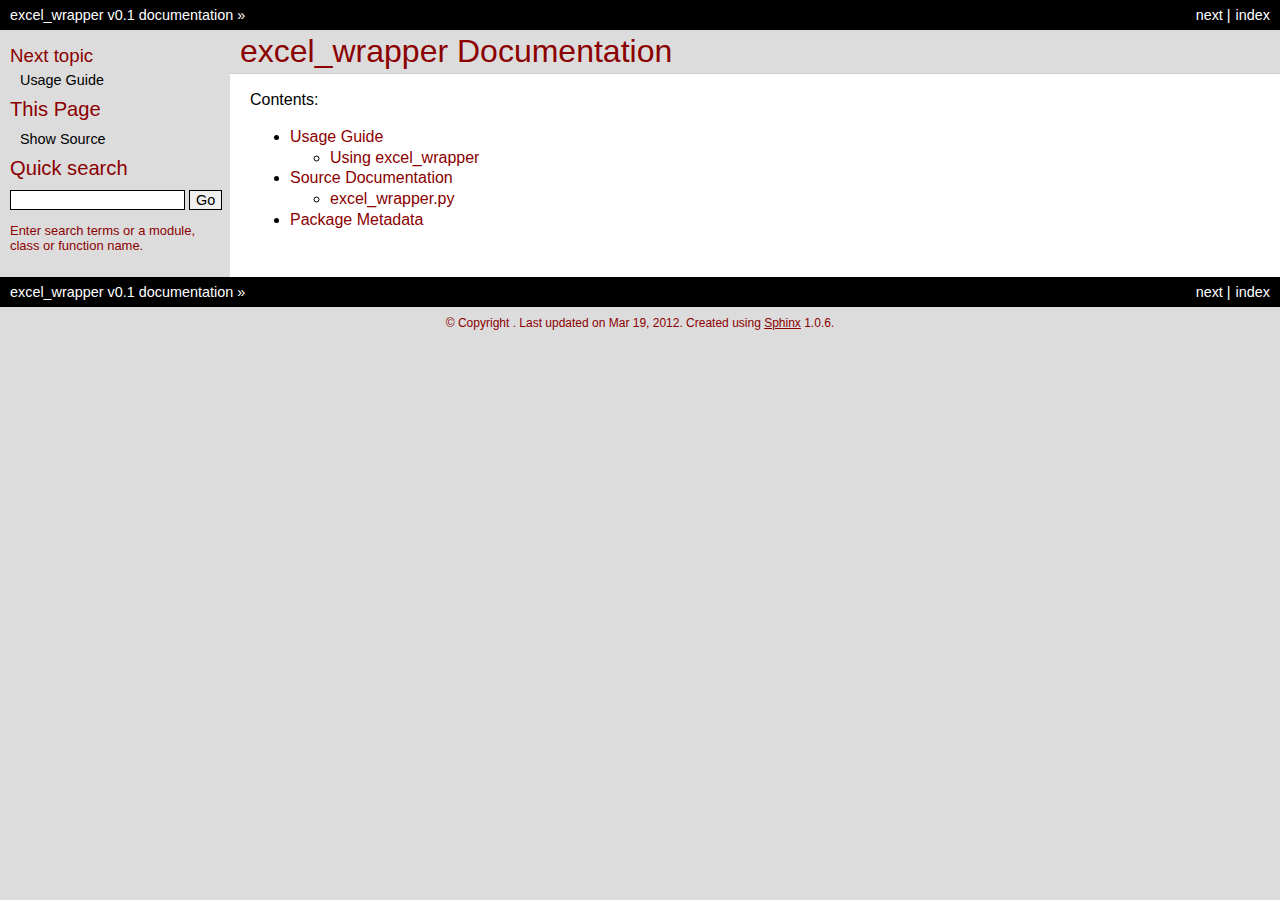
<file: src/excel_wrapper/sphinx_build/html/index.html>
<!DOCTYPE html PUBLIC "-//W3C//DTD XHTML 1.0 Transitional//EN"
  "http://www.w3.org/TR/xhtml1/DTD/xhtml1-transitional.dtd">

<html xmlns="http://www.w3.org/1999/xhtml">
  <head>
    <meta http-equiv="Content-Type" content="text/html; charset=utf-8" />
    
    <title>excel_wrapper Documentation &mdash; excel_wrapper v0.1 documentation</title>
    <link rel="stylesheet" href="_static/default.css" type="text/css" />
    <link rel="stylesheet" href="_static/pygments.css" type="text/css" />
    <script type="text/javascript">
      var DOCUMENTATION_OPTIONS = {
        URL_ROOT:    '',
        VERSION:     '0.1',
        COLLAPSE_INDEX: false,
        FILE_SUFFIX: '.html',
        HAS_SOURCE:  true
      };
    </script>
    <script type="text/javascript" src="_static/jquery.js"></script>
    <script type="text/javascript" src="_static/underscore.js"></script>
    <script type="text/javascript" src="_static/doctools.js"></script>
    <link rel="top" title="excel_wrapper v0.1 documentation" href="#" />
    <link rel="next" title="Usage Guide" href="usage.html" /> 
  </head>
  <body>
    <div class="related">
      <h3>Navigation</h3>
      <ul>
        <li class="right" style="margin-right: 10px">
          <a href="genindex.html" title="General Index"
             accesskey="I">index</a></li>
        <li class="right" >
          <a href="usage.html" title="Usage Guide"
             accesskey="N">next</a> |</li>
        <li><a href="#">excel_wrapper v0.1 documentation</a> &raquo;</li> 
      </ul>
    </div>  

    <div class="document">
      <div class="documentwrapper">
        <div class="bodywrapper">
          <div class="body">
            
  <div class="section" id="excel-wrapper-documentation">
<h1>excel_wrapper Documentation<a class="headerlink" href="#excel-wrapper-documentation" title="Permalink to this headline">¶</a></h1>
<p>Contents:</p>
<div class="toctree-wrapper compound">
<ul>
<li class="toctree-l1"><a class="reference internal" href="usage.html">Usage Guide</a><ul>
<li class="toctree-l2"><a class="reference internal" href="usage.html#using-excel-wrapper">Using excel_wrapper</a></li>
</ul>
</li>
<li class="toctree-l1"><a class="reference internal" href="srcdocs.html">Source Documentation</a><ul>
<li class="toctree-l2"><a class="reference internal" href="srcdocs.html#excel-wrapper-py">excel_wrapper.py</a></li>
</ul>
</li>
<li class="toctree-l1"><a class="reference internal" href="pkgdocs.html">Package Metadata</a></li>
</ul>
</div>
</div>


          </div>
        </div>
      </div>
      <div class="sphinxsidebar">
        <div class="sphinxsidebarwrapper">
  <h4>Next topic</h4>
  <p class="topless"><a href="usage.html"
                        title="next chapter">Usage Guide</a></p>
  <h3>This Page</h3>
  <ul class="this-page-menu">
    <li><a href="_sources/index.txt"
           rel="nofollow">Show Source</a></li>
  </ul>
<div id="searchbox" style="display: none">
  <h3>Quick search</h3>
    <form class="search" action="search.html" method="get">
      <input type="text" name="q" size="18" />
      <input type="submit" value="Go" />
      <input type="hidden" name="check_keywords" value="yes" />
      <input type="hidden" name="area" value="default" />
    </form>
    <p class="searchtip" style="font-size: 90%">
    Enter search terms or a module, class or function name.
    </p>
</div>
<script type="text/javascript">$('#searchbox').show(0);</script>
        </div>
      </div>
      <div class="clearer"></div>
    </div>
    <div class="related">
      <h3>Navigation</h3>
      <ul>
        <li class="right" style="margin-right: 10px">
          <a href="genindex.html" title="General Index"
             >index</a></li>
        <li class="right" >
          <a href="usage.html" title="Usage Guide"
             >next</a> |</li>
        <li><a href="#">excel_wrapper v0.1 documentation</a> &raquo;</li> 
      </ul>
    </div>
    <div class="footer">
        &copy; Copyright .
      Last updated on Mar 19, 2012.
      Created using <a href="http://sphinx.pocoo.org/">Sphinx</a> 1.0.6.
    </div>
  </body>
</html>
</file>
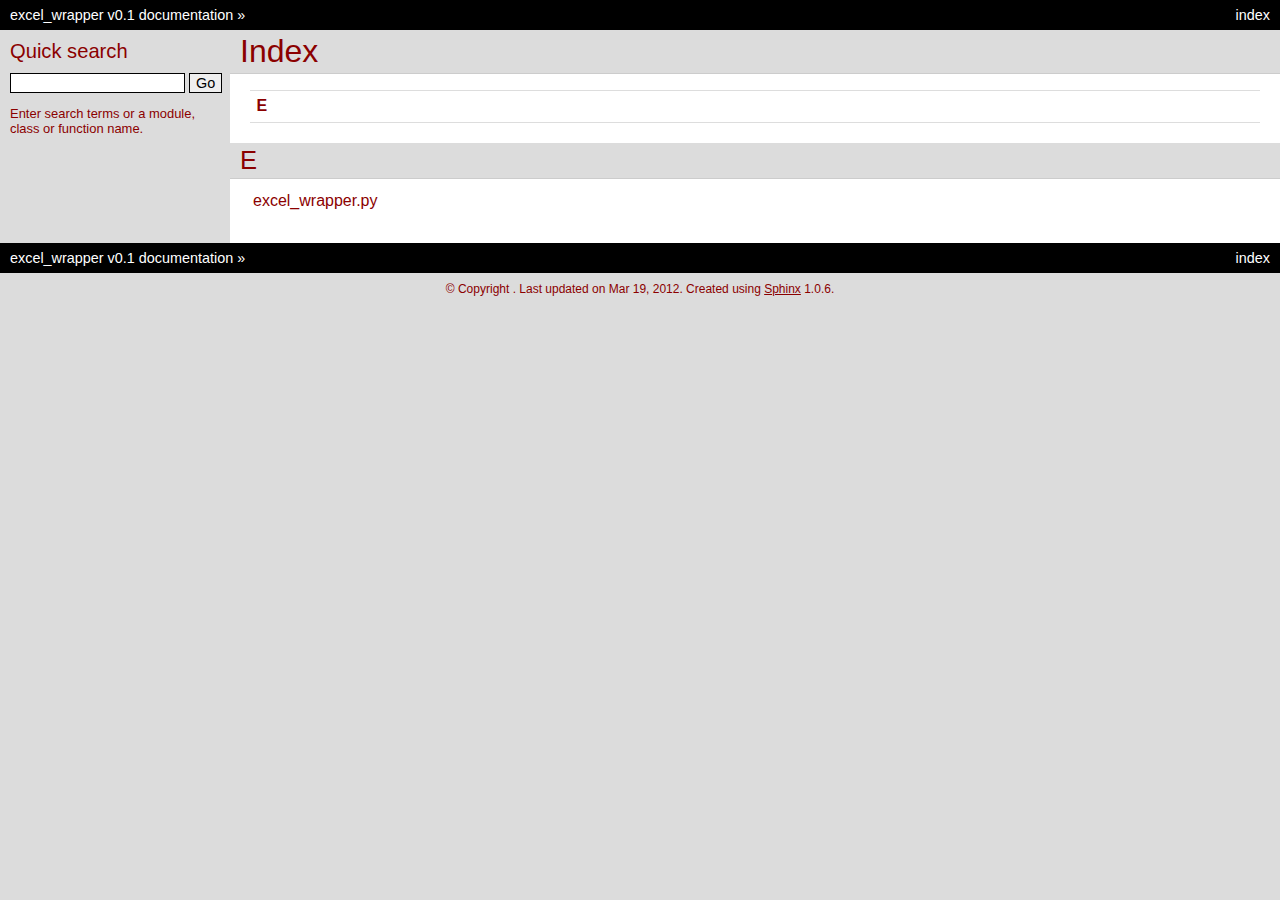
<file: src/excel_wrapper/sphinx_build/html/genindex.html>
<!DOCTYPE html PUBLIC "-//W3C//DTD XHTML 1.0 Transitional//EN"
  "http://www.w3.org/TR/xhtml1/DTD/xhtml1-transitional.dtd">

<html xmlns="http://www.w3.org/1999/xhtml">
  <head>
    <meta http-equiv="Content-Type" content="text/html; charset=utf-8" />
    
    <title>Index &mdash; excel_wrapper v0.1 documentation</title>
    <link rel="stylesheet" href="_static/default.css" type="text/css" />
    <link rel="stylesheet" href="_static/pygments.css" type="text/css" />
    <script type="text/javascript">
      var DOCUMENTATION_OPTIONS = {
        URL_ROOT:    '',
        VERSION:     '0.1',
        COLLAPSE_INDEX: false,
        FILE_SUFFIX: '.html',
        HAS_SOURCE:  true
      };
    </script>
    <script type="text/javascript" src="_static/jquery.js"></script>
    <script type="text/javascript" src="_static/underscore.js"></script>
    <script type="text/javascript" src="_static/doctools.js"></script>
    <link rel="top" title="excel_wrapper v0.1 documentation" href="index.html" /> 
  </head>
  <body>
    <div class="related">
      <h3>Navigation</h3>
      <ul>
        <li class="right" style="margin-right: 10px">
          <a href="#" title="General Index"
             accesskey="I">index</a></li>
        <li><a href="index.html">excel_wrapper v0.1 documentation</a> &raquo;</li> 
      </ul>
    </div>  

    <div class="document">
      <div class="documentwrapper">
        <div class="bodywrapper">
          <div class="body">
            

   <h1 id="index">Index</h1>

   <div class="genindex-jumpbox">
   <a href="#E"><strong>E</strong></a> 
   </div>
<h2 id="E">E</h2>
<table width="100%" class="indextable genindextable"><tr>
  <td width="33%" valign="top"><dl>
    <dt><a href="srcdocs.html#index-0">excel_wrapper.py</a></dt>
</dl></td>
</tr></table>



          </div>
        </div>
      </div>
      <div class="sphinxsidebar">
        <div class="sphinxsidebarwrapper">

   

<div id="searchbox" style="display: none">
  <h3>Quick search</h3>
    <form class="search" action="search.html" method="get">
      <input type="text" name="q" size="18" />
      <input type="submit" value="Go" />
      <input type="hidden" name="check_keywords" value="yes" />
      <input type="hidden" name="area" value="default" />
    </form>
    <p class="searchtip" style="font-size: 90%">
    Enter search terms or a module, class or function name.
    </p>
</div>
<script type="text/javascript">$('#searchbox').show(0);</script>
        </div>
      </div>
      <div class="clearer"></div>
    </div>
    <div class="related">
      <h3>Navigation</h3>
      <ul>
        <li class="right" style="margin-right: 10px">
          <a href="#" title="General Index"
             >index</a></li>
        <li><a href="index.html">excel_wrapper v0.1 documentation</a> &raquo;</li> 
      </ul>
    </div>
    <div class="footer">
        &copy; Copyright .
      Last updated on Mar 19, 2012.
      Created using <a href="http://sphinx.pocoo.org/">Sphinx</a> 1.0.6.
    </div>
  </body>
</html>
</file>
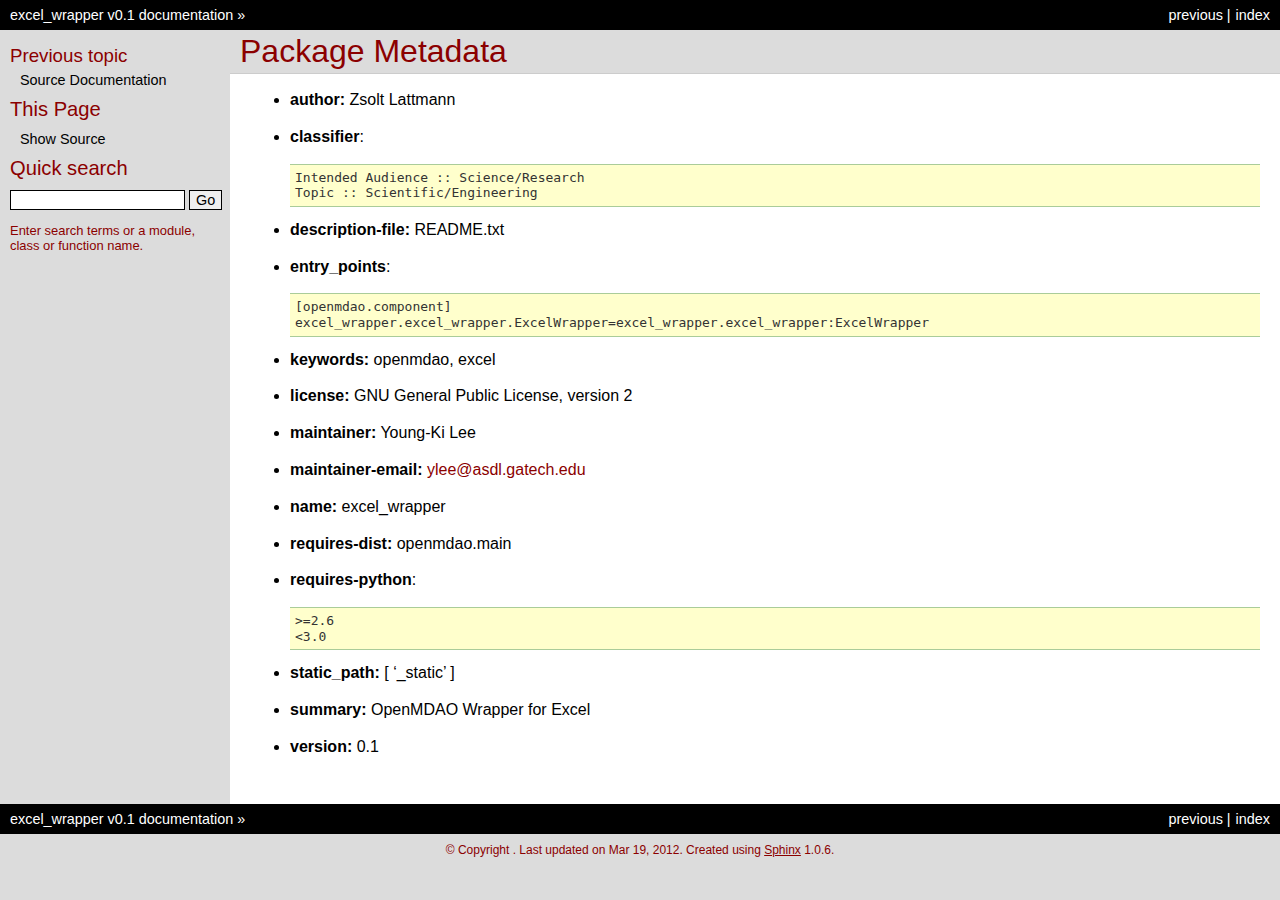
<file: src/excel_wrapper/sphinx_build/html/pkgdocs.html>
<!DOCTYPE html PUBLIC "-//W3C//DTD XHTML 1.0 Transitional//EN"
  "http://www.w3.org/TR/xhtml1/DTD/xhtml1-transitional.dtd">

<html xmlns="http://www.w3.org/1999/xhtml">
  <head>
    <meta http-equiv="Content-Type" content="text/html; charset=utf-8" />
    
    <title>Package Metadata &mdash; excel_wrapper v0.1 documentation</title>
    <link rel="stylesheet" href="_static/default.css" type="text/css" />
    <link rel="stylesheet" href="_static/pygments.css" type="text/css" />
    <script type="text/javascript">
      var DOCUMENTATION_OPTIONS = {
        URL_ROOT:    '',
        VERSION:     '0.1',
        COLLAPSE_INDEX: false,
        FILE_SUFFIX: '.html',
        HAS_SOURCE:  true
      };
    </script>
    <script type="text/javascript" src="_static/jquery.js"></script>
    <script type="text/javascript" src="_static/underscore.js"></script>
    <script type="text/javascript" src="_static/doctools.js"></script>
    <link rel="top" title="excel_wrapper v0.1 documentation" href="index.html" />
    <link rel="prev" title="Source Documentation" href="srcdocs.html" /> 
  </head>
  <body>
    <div class="related">
      <h3>Navigation</h3>
      <ul>
        <li class="right" style="margin-right: 10px">
          <a href="genindex.html" title="General Index"
             accesskey="I">index</a></li>
        <li class="right" >
          <a href="srcdocs.html" title="Source Documentation"
             accesskey="P">previous</a> |</li>
        <li><a href="index.html">excel_wrapper v0.1 documentation</a> &raquo;</li> 
      </ul>
    </div>  

    <div class="document">
      <div class="documentwrapper">
        <div class="bodywrapper">
          <div class="body">
            
  <div class="section" id="package-metadata">
<h1>Package Metadata<a class="headerlink" href="#package-metadata" title="Permalink to this headline">¶</a></h1>
<ul>
<li><p class="first"><strong>author:</strong> Zsolt Lattmann</p>
</li>
<li><p class="first"><strong>classifier</strong>:</p>
<div class="highlight-python"><pre>Intended Audience :: Science/Research
Topic :: Scientific/Engineering</pre>
</div>
</li>
<li><p class="first"><strong>description-file:</strong> README.txt</p>
</li>
<li><p class="first"><strong>entry_points</strong>:</p>
<div class="highlight-python"><pre>[openmdao.component]
excel_wrapper.excel_wrapper.ExcelWrapper=excel_wrapper.excel_wrapper:ExcelWrapper</pre>
</div>
</li>
<li><p class="first"><strong>keywords:</strong> openmdao, excel</p>
</li>
<li><p class="first"><strong>license:</strong> GNU General Public License, version 2</p>
</li>
<li><p class="first"><strong>maintainer:</strong> Young-Ki Lee</p>
</li>
<li><p class="first"><strong>maintainer-email:</strong> <a class="reference external" href="mailto:ylee&#37;&#52;&#48;asdl&#46;gatech&#46;edu">ylee<span>&#64;</span>asdl<span>&#46;</span>gatech<span>&#46;</span>edu</a></p>
</li>
<li><p class="first"><strong>name:</strong> excel_wrapper</p>
</li>
<li><p class="first"><strong>requires-dist:</strong> openmdao.main</p>
</li>
<li><p class="first"><strong>requires-python</strong>:</p>
<div class="highlight-python"><pre>&gt;=2.6
&lt;3.0</pre>
</div>
</li>
<li><p class="first"><strong>static_path:</strong> [ &#8216;_static&#8217; ]</p>
</li>
<li><p class="first"><strong>summary:</strong> OpenMDAO Wrapper for Excel</p>
</li>
<li><p class="first"><strong>version:</strong> 0.1</p>
</li>
</ul>
</div>


          </div>
        </div>
      </div>
      <div class="sphinxsidebar">
        <div class="sphinxsidebarwrapper">
  <h4>Previous topic</h4>
  <p class="topless"><a href="srcdocs.html"
                        title="previous chapter">Source Documentation</a></p>
  <h3>This Page</h3>
  <ul class="this-page-menu">
    <li><a href="_sources/pkgdocs.txt"
           rel="nofollow">Show Source</a></li>
  </ul>
<div id="searchbox" style="display: none">
  <h3>Quick search</h3>
    <form class="search" action="search.html" method="get">
      <input type="text" name="q" size="18" />
      <input type="submit" value="Go" />
      <input type="hidden" name="check_keywords" value="yes" />
      <input type="hidden" name="area" value="default" />
    </form>
    <p class="searchtip" style="font-size: 90%">
    Enter search terms or a module, class or function name.
    </p>
</div>
<script type="text/javascript">$('#searchbox').show(0);</script>
        </div>
      </div>
      <div class="clearer"></div>
    </div>
    <div class="related">
      <h3>Navigation</h3>
      <ul>
        <li class="right" style="margin-right: 10px">
          <a href="genindex.html" title="General Index"
             >index</a></li>
        <li class="right" >
          <a href="srcdocs.html" title="Source Documentation"
             >previous</a> |</li>
        <li><a href="index.html">excel_wrapper v0.1 documentation</a> &raquo;</li> 
      </ul>
    </div>
    <div class="footer">
        &copy; Copyright .
      Last updated on Mar 19, 2012.
      Created using <a href="http://sphinx.pocoo.org/">Sphinx</a> 1.0.6.
    </div>
  </body>
</html>
</file>
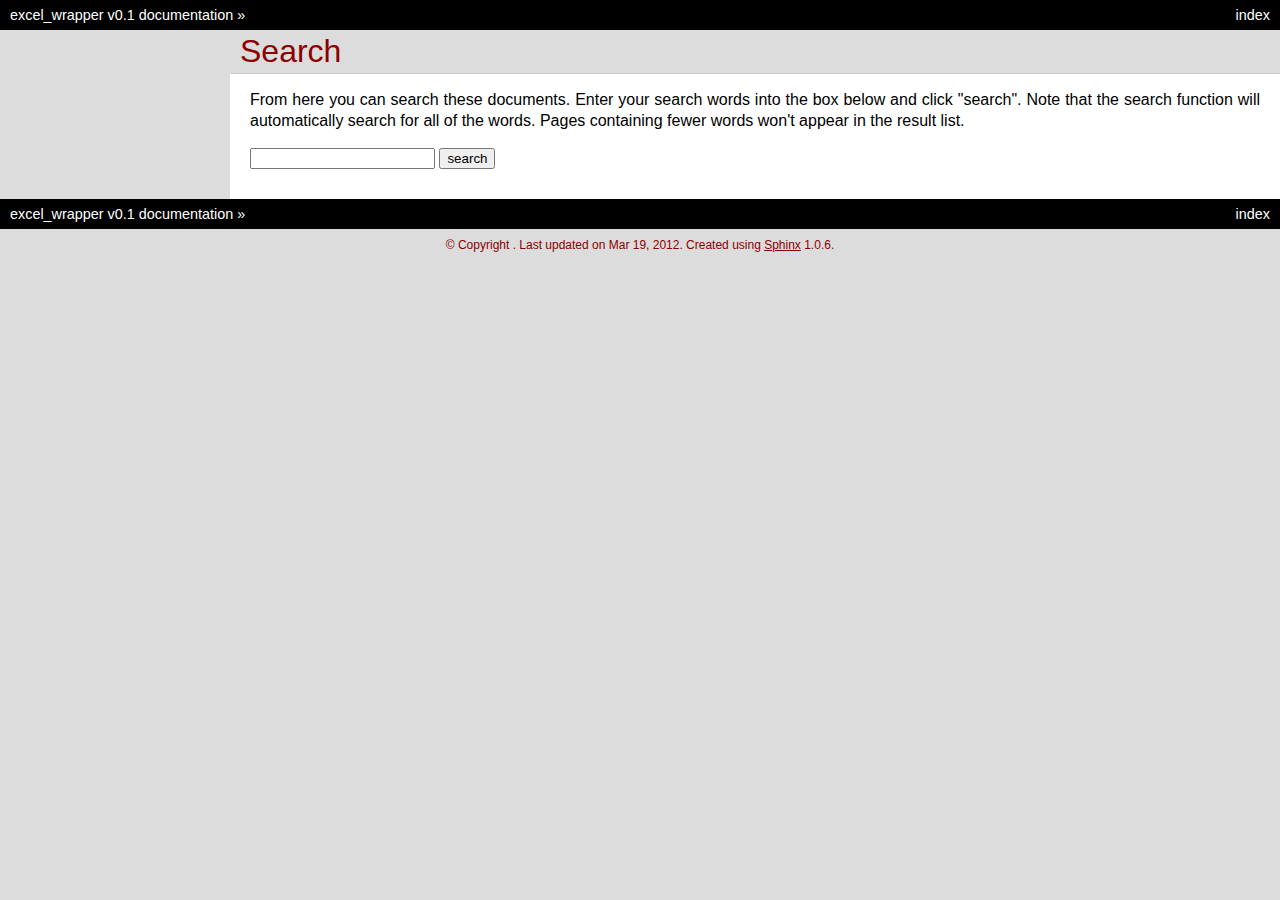
<file: src/excel_wrapper/sphinx_build/html/search.html>
<!DOCTYPE html PUBLIC "-//W3C//DTD XHTML 1.0 Transitional//EN"
  "http://www.w3.org/TR/xhtml1/DTD/xhtml1-transitional.dtd">

<html xmlns="http://www.w3.org/1999/xhtml">
  <head>
    <meta http-equiv="Content-Type" content="text/html; charset=utf-8" />
    
    <title>Search &mdash; excel_wrapper v0.1 documentation</title>
    <link rel="stylesheet" href="_static/default.css" type="text/css" />
    <link rel="stylesheet" href="_static/pygments.css" type="text/css" />
    <script type="text/javascript">
      var DOCUMENTATION_OPTIONS = {
        URL_ROOT:    '',
        VERSION:     '0.1',
        COLLAPSE_INDEX: false,
        FILE_SUFFIX: '.html',
        HAS_SOURCE:  true
      };
    </script>
    <script type="text/javascript" src="_static/jquery.js"></script>
    <script type="text/javascript" src="_static/underscore.js"></script>
    <script type="text/javascript" src="_static/doctools.js"></script>
    <script type="text/javascript" src="_static/searchtools.js"></script>
    <link rel="top" title="excel_wrapper v0.1 documentation" href="index.html" />
  <script type="text/javascript">
    jQuery(function() { Search.loadIndex("searchindex.js"); });
  </script>
   

  </head>
  <body>
    <div class="related">
      <h3>Navigation</h3>
      <ul>
        <li class="right" style="margin-right: 10px">
          <a href="genindex.html" title="General Index"
             accesskey="I">index</a></li>
        <li><a href="index.html">excel_wrapper v0.1 documentation</a> &raquo;</li> 
      </ul>
    </div>  

    <div class="document">
      <div class="documentwrapper">
        <div class="bodywrapper">
          <div class="body">
            
  <h1 id="search-documentation">Search</h1>
  <div id="fallback" class="admonition warning">
  <script type="text/javascript">$('#fallback').hide();</script>
  <p>
    Please activate JavaScript to enable the search
    functionality.
  </p>
  </div>
  <p>
    From here you can search these documents. Enter your search
    words into the box below and click "search". Note that the search
    function will automatically search for all of the words. Pages
    containing fewer words won't appear in the result list.
  </p>
  <form action="" method="get">
    <input type="text" name="q" value="" />
    <input type="submit" value="search" />
    <span id="search-progress" style="padding-left: 10px"></span>
  </form>
  
  <div id="search-results">
  
  </div>

          </div>
        </div>
      </div>
      <div class="sphinxsidebar">
        <div class="sphinxsidebarwrapper">
        </div>
      </div>
      <div class="clearer"></div>
    </div>
    <div class="related">
      <h3>Navigation</h3>
      <ul>
        <li class="right" style="margin-right: 10px">
          <a href="genindex.html" title="General Index"
             >index</a></li>
        <li><a href="index.html">excel_wrapper v0.1 documentation</a> &raquo;</li> 
      </ul>
    </div>
    <div class="footer">
        &copy; Copyright .
      Last updated on Mar 19, 2012.
      Created using <a href="http://sphinx.pocoo.org/">Sphinx</a> 1.0.6.
    </div>
  </body>
</html>
</file>
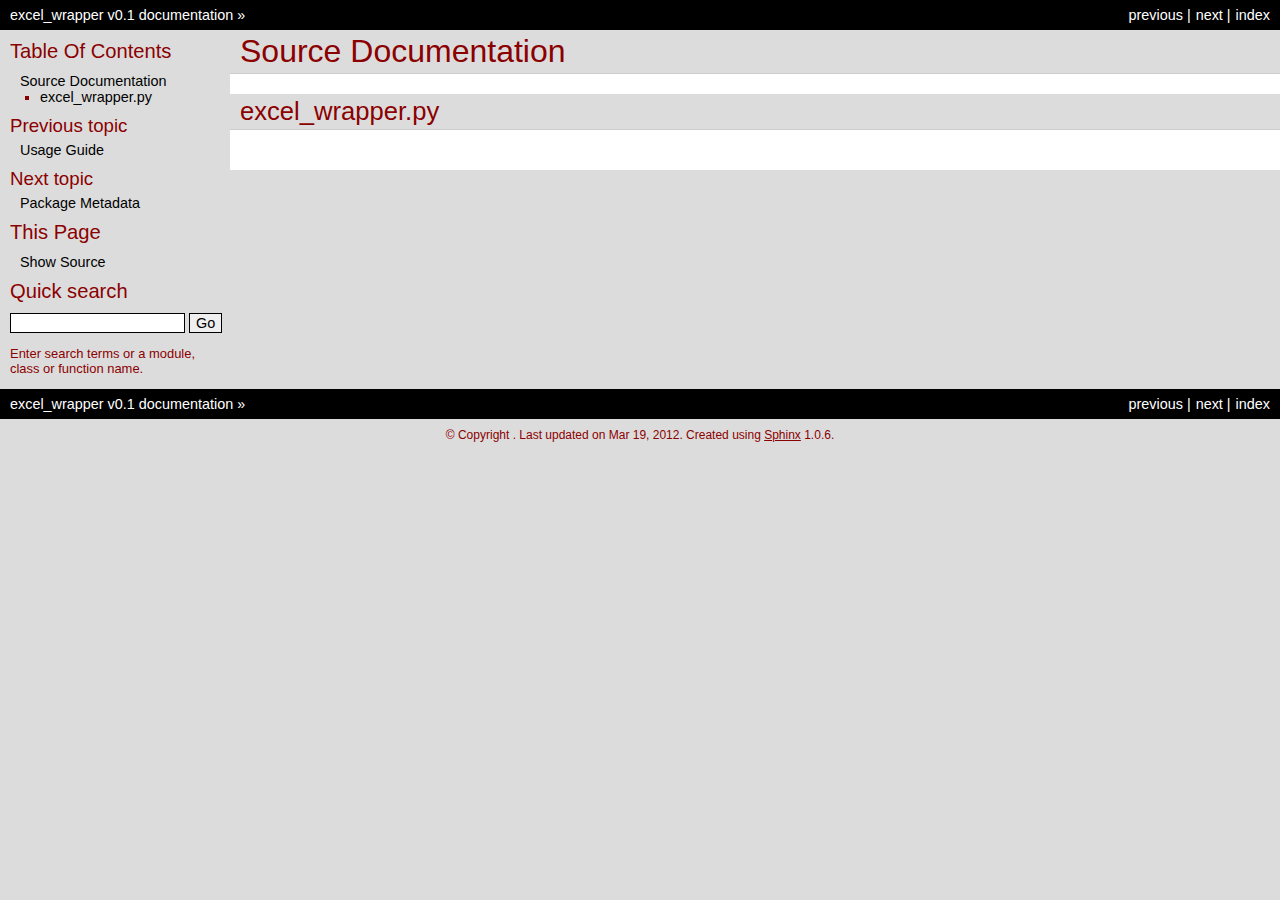
<file: src/excel_wrapper/sphinx_build/html/srcdocs.html>
<!DOCTYPE html PUBLIC "-//W3C//DTD XHTML 1.0 Transitional//EN"
  "http://www.w3.org/TR/xhtml1/DTD/xhtml1-transitional.dtd">

<html xmlns="http://www.w3.org/1999/xhtml">
  <head>
    <meta http-equiv="Content-Type" content="text/html; charset=utf-8" />
    
    <title>Source Documentation &mdash; excel_wrapper v0.1 documentation</title>
    <link rel="stylesheet" href="_static/default.css" type="text/css" />
    <link rel="stylesheet" href="_static/pygments.css" type="text/css" />
    <script type="text/javascript">
      var DOCUMENTATION_OPTIONS = {
        URL_ROOT:    '',
        VERSION:     '0.1',
        COLLAPSE_INDEX: false,
        FILE_SUFFIX: '.html',
        HAS_SOURCE:  true
      };
    </script>
    <script type="text/javascript" src="_static/jquery.js"></script>
    <script type="text/javascript" src="_static/underscore.js"></script>
    <script type="text/javascript" src="_static/doctools.js"></script>
    <link rel="top" title="excel_wrapper v0.1 documentation" href="index.html" />
    <link rel="next" title="Package Metadata" href="pkgdocs.html" />
    <link rel="prev" title="Usage Guide" href="usage.html" /> 
  </head>
  <body>
    <div class="related">
      <h3>Navigation</h3>
      <ul>
        <li class="right" style="margin-right: 10px">
          <a href="genindex.html" title="General Index"
             accesskey="I">index</a></li>
        <li class="right" >
          <a href="pkgdocs.html" title="Package Metadata"
             accesskey="N">next</a> |</li>
        <li class="right" >
          <a href="usage.html" title="Usage Guide"
             accesskey="P">previous</a> |</li>
        <li><a href="index.html">excel_wrapper v0.1 documentation</a> &raquo;</li> 
      </ul>
    </div>  

    <div class="document">
      <div class="documentwrapper">
        <div class="bodywrapper">
          <div class="body">
            
  <div class="section" id="source-documentation">
<span id="excel-wrapper-src-label"></span><h1>Source Documentation<a class="headerlink" href="#source-documentation" title="Permalink to this headline">¶</a></h1>
<div class="section" id="excel-wrapper-py">
<span id="excel-wrapper-excel-wrapper-py"></span><span id="index-0"></span><h2>excel_wrapper.py<a class="headerlink" href="#excel-wrapper-py" title="Permalink to this headline">¶</a></h2>
</div>
</div>


          </div>
        </div>
      </div>
      <div class="sphinxsidebar">
        <div class="sphinxsidebarwrapper">
  <h3><a href="index.html">Table Of Contents</a></h3>
  <ul>
<li><a class="reference internal" href="#">Source Documentation</a><ul>
<li><a class="reference internal" href="#excel-wrapper-py">excel_wrapper.py</a></li>
</ul>
</li>
</ul>

  <h4>Previous topic</h4>
  <p class="topless"><a href="usage.html"
                        title="previous chapter">Usage Guide</a></p>
  <h4>Next topic</h4>
  <p class="topless"><a href="pkgdocs.html"
                        title="next chapter">Package Metadata</a></p>
  <h3>This Page</h3>
  <ul class="this-page-menu">
    <li><a href="_sources/srcdocs.txt"
           rel="nofollow">Show Source</a></li>
  </ul>
<div id="searchbox" style="display: none">
  <h3>Quick search</h3>
    <form class="search" action="search.html" method="get">
      <input type="text" name="q" size="18" />
      <input type="submit" value="Go" />
      <input type="hidden" name="check_keywords" value="yes" />
      <input type="hidden" name="area" value="default" />
    </form>
    <p class="searchtip" style="font-size: 90%">
    Enter search terms or a module, class or function name.
    </p>
</div>
<script type="text/javascript">$('#searchbox').show(0);</script>
        </div>
      </div>
      <div class="clearer"></div>
    </div>
    <div class="related">
      <h3>Navigation</h3>
      <ul>
        <li class="right" style="margin-right: 10px">
          <a href="genindex.html" title="General Index"
             >index</a></li>
        <li class="right" >
          <a href="pkgdocs.html" title="Package Metadata"
             >next</a> |</li>
        <li class="right" >
          <a href="usage.html" title="Usage Guide"
             >previous</a> |</li>
        <li><a href="index.html">excel_wrapper v0.1 documentation</a> &raquo;</li> 
      </ul>
    </div>
    <div class="footer">
        &copy; Copyright .
      Last updated on Mar 19, 2012.
      Created using <a href="http://sphinx.pocoo.org/">Sphinx</a> 1.0.6.
    </div>
  </body>
</html>
</file>
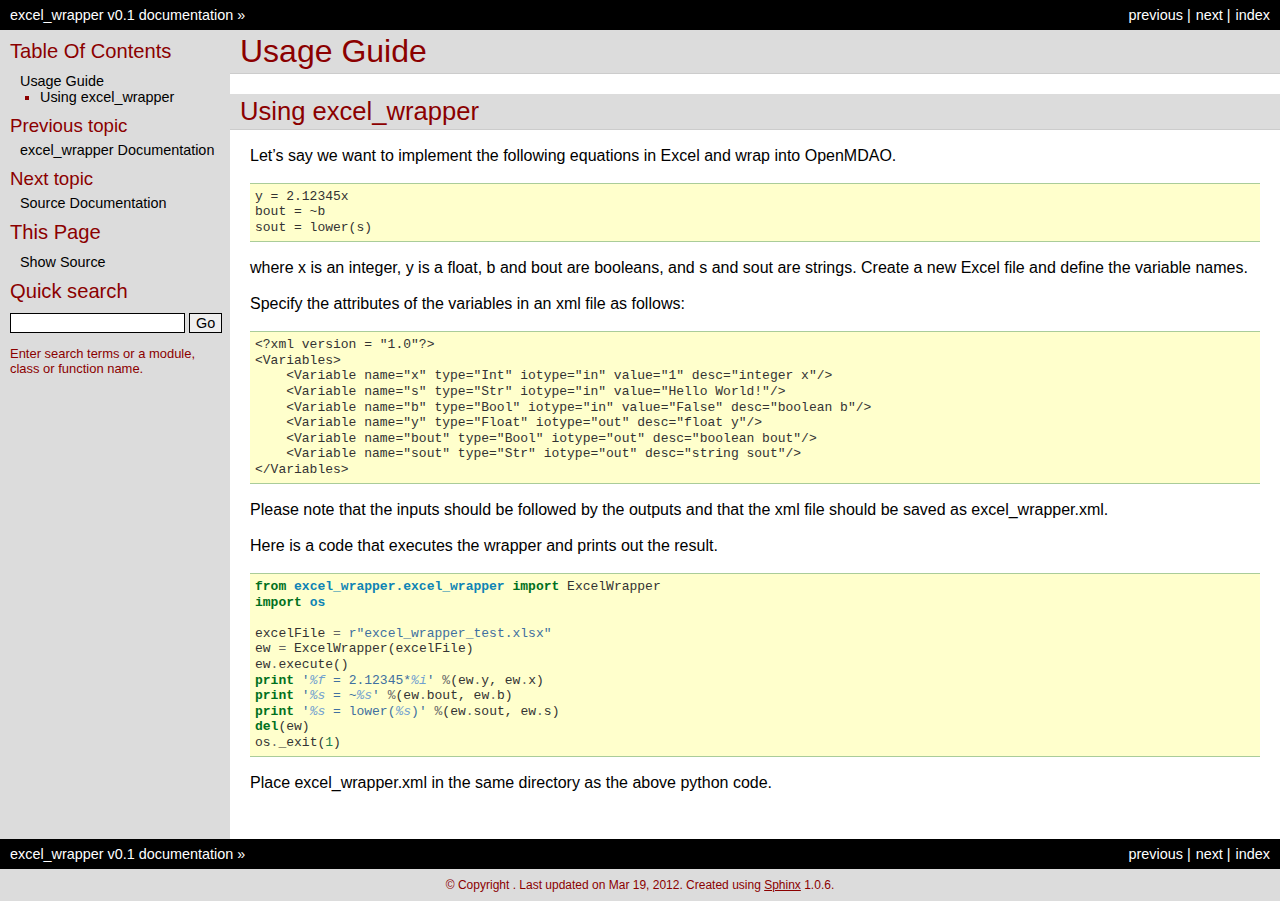
<file: src/excel_wrapper/sphinx_build/html/usage.html>
<!DOCTYPE html PUBLIC "-//W3C//DTD XHTML 1.0 Transitional//EN"
  "http://www.w3.org/TR/xhtml1/DTD/xhtml1-transitional.dtd">

<html xmlns="http://www.w3.org/1999/xhtml">
  <head>
    <meta http-equiv="Content-Type" content="text/html; charset=utf-8" />
    
    <title>Usage Guide &mdash; excel_wrapper v0.1 documentation</title>
    <link rel="stylesheet" href="_static/default.css" type="text/css" />
    <link rel="stylesheet" href="_static/pygments.css" type="text/css" />
    <script type="text/javascript">
      var DOCUMENTATION_OPTIONS = {
        URL_ROOT:    '',
        VERSION:     '0.1',
        COLLAPSE_INDEX: false,
        FILE_SUFFIX: '.html',
        HAS_SOURCE:  true
      };
    </script>
    <script type="text/javascript" src="_static/jquery.js"></script>
    <script type="text/javascript" src="_static/underscore.js"></script>
    <script type="text/javascript" src="_static/doctools.js"></script>
    <link rel="top" title="excel_wrapper v0.1 documentation" href="index.html" />
    <link rel="next" title="Source Documentation" href="srcdocs.html" />
    <link rel="prev" title="excel_wrapper Documentation" href="index.html" /> 
  </head>
  <body>
    <div class="related">
      <h3>Navigation</h3>
      <ul>
        <li class="right" style="margin-right: 10px">
          <a href="genindex.html" title="General Index"
             accesskey="I">index</a></li>
        <li class="right" >
          <a href="srcdocs.html" title="Source Documentation"
             accesskey="N">next</a> |</li>
        <li class="right" >
          <a href="index.html" title="excel_wrapper Documentation"
             accesskey="P">previous</a> |</li>
        <li><a href="index.html">excel_wrapper v0.1 documentation</a> &raquo;</li> 
      </ul>
    </div>  

    <div class="document">
      <div class="documentwrapper">
        <div class="bodywrapper">
          <div class="body">
            
  <div class="section" id="usage-guide">
<h1>Usage Guide<a class="headerlink" href="#usage-guide" title="Permalink to this headline">¶</a></h1>
<div class="section" id="using-excel-wrapper">
<h2>Using excel_wrapper<a class="headerlink" href="#using-excel-wrapper" title="Permalink to this headline">¶</a></h2>
<p>Let&#8217;s say we want to implement the following equations in Excel and wrap into OpenMDAO.</p>
<div class="highlight-python"><pre>y = 2.12345x
bout = ~b
sout = lower(s)</pre>
</div>
<p>where x is an integer, y is a float, b and bout are booleans, and s and sout are strings. Create a new Excel file and
define the variable names.</p>
<p>Specify the attributes of the variables in an xml file as follows:</p>
<div class="highlight-python"><pre>&lt;?xml version = "1.0"?&gt;
&lt;Variables&gt;
    &lt;Variable name="x" type="Int" iotype="in" value="1" desc="integer x"/&gt;
    &lt;Variable name="s" type="Str" iotype="in" value="Hello World!"/&gt;
    &lt;Variable name="b" type="Bool" iotype="in" value="False" desc="boolean b"/&gt;
    &lt;Variable name="y" type="Float" iotype="out" desc="float y"/&gt;
    &lt;Variable name="bout" type="Bool" iotype="out" desc="boolean bout"/&gt;
    &lt;Variable name="sout" type="Str" iotype="out" desc="string sout"/&gt;
&lt;/Variables&gt;</pre>
</div>
<p>Please note that the inputs should be followed by the outputs and that the xml file should be saved as excel_wrapper.xml.</p>
<p>Here is a code that executes the wrapper and prints out the result.</p>
<div class="highlight-python"><div class="highlight"><pre><span class="kn">from</span> <span class="nn">excel_wrapper.excel_wrapper</span> <span class="kn">import</span> <span class="n">ExcelWrapper</span>
<span class="kn">import</span> <span class="nn">os</span>

<span class="n">excelFile</span> <span class="o">=</span> <span class="s">r&quot;excel_wrapper_test.xlsx&quot;</span>
<span class="n">ew</span> <span class="o">=</span> <span class="n">ExcelWrapper</span><span class="p">(</span><span class="n">excelFile</span><span class="p">)</span>
<span class="n">ew</span><span class="o">.</span><span class="n">execute</span><span class="p">()</span>
<span class="k">print</span> <span class="s">&#39;</span><span class="si">%f</span><span class="s"> = 2.12345*</span><span class="si">%i</span><span class="s">&#39;</span> <span class="o">%</span><span class="p">(</span><span class="n">ew</span><span class="o">.</span><span class="n">y</span><span class="p">,</span> <span class="n">ew</span><span class="o">.</span><span class="n">x</span><span class="p">)</span>
<span class="k">print</span> <span class="s">&#39;</span><span class="si">%s</span><span class="s"> = ~</span><span class="si">%s</span><span class="s">&#39;</span> <span class="o">%</span><span class="p">(</span><span class="n">ew</span><span class="o">.</span><span class="n">bout</span><span class="p">,</span> <span class="n">ew</span><span class="o">.</span><span class="n">b</span><span class="p">)</span>
<span class="k">print</span> <span class="s">&#39;</span><span class="si">%s</span><span class="s"> = lower(</span><span class="si">%s</span><span class="s">)&#39;</span> <span class="o">%</span><span class="p">(</span><span class="n">ew</span><span class="o">.</span><span class="n">sout</span><span class="p">,</span> <span class="n">ew</span><span class="o">.</span><span class="n">s</span><span class="p">)</span>
<span class="k">del</span><span class="p">(</span><span class="n">ew</span><span class="p">)</span>
<span class="n">os</span><span class="o">.</span><span class="n">_exit</span><span class="p">(</span><span class="mi">1</span><span class="p">)</span>
</pre></div>
</div>
<p>Place excel_wrapper.xml in the same directory as the above python code.</p>
</div>
</div>


          </div>
        </div>
      </div>
      <div class="sphinxsidebar">
        <div class="sphinxsidebarwrapper">
  <h3><a href="index.html">Table Of Contents</a></h3>
  <ul>
<li><a class="reference internal" href="#">Usage Guide</a><ul>
<li><a class="reference internal" href="#using-excel-wrapper">Using excel_wrapper</a></li>
</ul>
</li>
</ul>

  <h4>Previous topic</h4>
  <p class="topless"><a href="index.html"
                        title="previous chapter">excel_wrapper Documentation</a></p>
  <h4>Next topic</h4>
  <p class="topless"><a href="srcdocs.html"
                        title="next chapter">Source Documentation</a></p>
  <h3>This Page</h3>
  <ul class="this-page-menu">
    <li><a href="_sources/usage.txt"
           rel="nofollow">Show Source</a></li>
  </ul>
<div id="searchbox" style="display: none">
  <h3>Quick search</h3>
    <form class="search" action="search.html" method="get">
      <input type="text" name="q" size="18" />
      <input type="submit" value="Go" />
      <input type="hidden" name="check_keywords" value="yes" />
      <input type="hidden" name="area" value="default" />
    </form>
    <p class="searchtip" style="font-size: 90%">
    Enter search terms or a module, class or function name.
    </p>
</div>
<script type="text/javascript">$('#searchbox').show(0);</script>
        </div>
      </div>
      <div class="clearer"></div>
    </div>
    <div class="related">
      <h3>Navigation</h3>
      <ul>
        <li class="right" style="margin-right: 10px">
          <a href="genindex.html" title="General Index"
             >index</a></li>
        <li class="right" >
          <a href="srcdocs.html" title="Source Documentation"
             >next</a> |</li>
        <li class="right" >
          <a href="index.html" title="excel_wrapper Documentation"
             >previous</a> |</li>
        <li><a href="index.html">excel_wrapper v0.1 documentation</a> &raquo;</li> 
      </ul>
    </div>
    <div class="footer">
        &copy; Copyright .
      Last updated on Mar 19, 2012.
      Created using <a href="http://sphinx.pocoo.org/">Sphinx</a> 1.0.6.
    </div>
  </body>
</html>
</file>
<file: src/excel_wrapper/sphinx_build/html/_static/default.css>
/*
 * default.css_t
 * ~~~~~~~~~~~~~
 *
 * Sphinx stylesheet -- default theme.
 *
 * :copyright: Copyright 2007-2011 by the Sphinx team, see AUTHORS.
 * :license: BSD, see LICENSE for details.
 *
 */

@import url("basic.css");

/* -- page layout ----------------------------------------------------------- */

body {
    font-family: sans-serif;
    font-size: 100%;
    background-color: gainsboro;
    color: #000;
    margin: 0;
    padding: 0;
}

div.document {
    background-color: gainsboro;
}

div.documentwrapper {
    float: left;
    width: 100%;
}

div.bodywrapper {
    margin: 0 0 0 230px;
}

div.body {
    background-color: #ffffff;
    color: black;
    padding: 0 20px 30px 20px;
}

div.footer {
    color: darkred;
    width: 100%;
    padding: 9px 0 9px 0;
    text-align: center;
    font-size: 75%;
}

div.footer a {
    color: darkred;
    text-decoration: underline;
}

div.related {
    background-color: black;
    line-height: 30px;
    color: white;
}

div.related a {
    color: white;
}

div.sphinxsidebar {
}

div.sphinxsidebar h3 {
    font-family: Arial;
    color: darkred;
    font-size: 1.4em;
    font-weight: normal;
    margin: 0;
    padding: 0;
}

div.sphinxsidebar h3 a {
    color: darkred;
}

div.sphinxsidebar h4 {
    font-family: Arial;
    color: darkred;
    font-size: 1.3em;
    font-weight: normal;
    margin: 5px 0 0 0;
    padding: 0;
}

div.sphinxsidebar p {
    color: darkred;
}

div.sphinxsidebar p.topless {
    margin: 5px 10px 10px 10px;
}

div.sphinxsidebar ul {
    margin: 10px;
    padding: 0;
    color: darkred;
}

div.sphinxsidebar a {
    color: black;
}

div.sphinxsidebar input {
    border: 1px solid black;
    font-family: sans-serif;
    font-size: 1em;
}



/* -- hyperlink styles ------------------------------------------------------ */

a {
    color: darkred;
    text-decoration: none;
}

a:visited {
    color: #355f7c;
    text-decoration: none;
}

a:hover {
    text-decoration: underline;
}



/* -- body styles ----------------------------------------------------------- */

div.body h1,
div.body h2,
div.body h3,
div.body h4,
div.body h5,
div.body h6 {
    font-family: Arial;
    background-color: gainsboro;
    font-weight: normal;
    color: darkred;
    border-bottom: 1px solid #ccc;
    margin: 20px -20px 10px -20px;
    padding: 3px 0 3px 10px;
}

div.body h1 { margin-top: 0; font-size: 200%; }
div.body h2 { font-size: 160%; }
div.body h3 { font-size: 140%; }
div.body h4 { font-size: 120%; }
div.body h5 { font-size: 110%; }
div.body h6 { font-size: 100%; }

a.headerlink {
    color: #c60f0f;
    font-size: 0.8em;
    padding: 0 4px 0 4px;
    text-decoration: none;
}

a.headerlink:hover {
    background-color: #c60f0f;
    color: white;
}

div.body p, div.body dd, div.body li {
    text-align: justify;
    line-height: 130%;
}

div.admonition p.admonition-title + p {
    display: inline;
}

div.admonition p {
    margin-bottom: 5px;
}

div.admonition pre {
    margin-bottom: 5px;
}

div.admonition ul, div.admonition ol {
    margin-bottom: 5px;
}

div.note {
    background-color: #eee;
    border: 1px solid #ccc;
}

div.seealso {
    background-color: #ffc;
    border: 1px solid #ff6;
}

div.topic {
    background-color: #eee;
}

div.warning {
    background-color: #ffe4e4;
    border: 1px solid #f66;
}

p.admonition-title {
    display: inline;
}

p.admonition-title:after {
    content: ":";
}

pre {
    padding: 5px;
    background-color: #ffffcc;
    color: #333333;
    line-height: 120%;
    border: 1px solid #ac9;
    border-left: none;
    border-right: none;
}

tt {
    background-color: #ecf0f3;
    padding: 0 1px 0 1px;
    font-size: 0.95em;
}

th {
    background-color: #ede;
}

.warning tt {
    background: #efc2c2;
}

.note tt {
    background: #d6d6d6;
}

.viewcode-back {
    font-family: sans-serif;
}

div.viewcode-block:target {
    background-color: #f4debf;
    border-top: 1px solid #ac9;
    border-bottom: 1px solid #ac9;
}
</file>
<file: src/excel_wrapper/sphinx_build/html/_static/pygments.css>
.highlight .hll { background-color: #ffffcc }
.highlight  { background: #eeffcc; }
.highlight .c { color: #408090; font-style: italic } /* Comment */
.highlight .err { border: 1px solid #FF0000 } /* Error */
.highlight .k { color: #007020; font-weight: bold } /* Keyword */
.highlight .o { color: #666666 } /* Operator */
.highlight .cm { color: #408090; font-style: italic } /* Comment.Multiline */
.highlight .cp { color: #007020 } /* Comment.Preproc */
.highlight .c1 { color: #408090; font-style: italic } /* Comment.Single */
.highlight .cs { color: #408090; background-color: #fff0f0 } /* Comment.Special */
.highlight .gd { color: #A00000 } /* Generic.Deleted */
.highlight .ge { font-style: italic } /* Generic.Emph */
.highlight .gr { color: #FF0000 } /* Generic.Error */
.highlight .gh { color: #000080; font-weight: bold } /* Generic.Heading */
.highlight .gi { color: #00A000 } /* Generic.Inserted */
.highlight .go { color: #303030 } /* Generic.Output */
.highlight .gp { color: #c65d09; font-weight: bold } /* Generic.Prompt */
.highlight .gs { font-weight: bold } /* Generic.Strong */
.highlight .gu { color: #800080; font-weight: bold } /* Generic.Subheading */
.highlight .gt { color: #0040D0 } /* Generic.Traceback */
.highlight .kc { color: #007020; font-weight: bold } /* Keyword.Constant */
.highlight .kd { color: #007020; font-weight: bold } /* Keyword.Declaration */
.highlight .kn { color: #007020; font-weight: bold } /* Keyword.Namespace */
.highlight .kp { color: #007020 } /* Keyword.Pseudo */
.highlight .kr { color: #007020; font-weight: bold } /* Keyword.Reserved */
.highlight .kt { color: #902000 } /* Keyword.Type */
.highlight .m { color: #208050 } /* Literal.Number */
.highlight .s { color: #4070a0 } /* Literal.String */
.highlight .na { color: #4070a0 } /* Name.Attribute */
.highlight .nb { color: #007020 } /* Name.Builtin */
.highlight .nc { color: #0e84b5; font-weight: bold } /* Name.Class */
.highlight .no { color: #60add5 } /* Name.Constant */
.highlight .nd { color: #555555; font-weight: bold } /* Name.Decorator */
.highlight .ni { color: #d55537; font-weight: bold } /* Name.Entity */
.highlight .ne { color: #007020 } /* Name.Exception */
.highlight .nf { color: #06287e } /* Name.Function */
.highlight .nl { color: #002070; font-weight: bold } /* Name.Label */
.highlight .nn { color: #0e84b5; font-weight: bold } /* Name.Namespace */
.highlight .nt { color: #062873; font-weight: bold } /* Name.Tag */
.highlight .nv { color: #bb60d5 } /* Name.Variable */
.highlight .ow { color: #007020; font-weight: bold } /* Operator.Word */
.highlight .w { color: #bbbbbb } /* Text.Whitespace */
.highlight .mf { color: #208050 } /* Literal.Number.Float */
.highlight .mh { color: #208050 } /* Literal.Number.Hex */
.highlight .mi { color: #208050 } /* Literal.Number.Integer */
.highlight .mo { color: #208050 } /* Literal.Number.Oct */
.highlight .sb { color: #4070a0 } /* Literal.String.Backtick */
.highlight .sc { color: #4070a0 } /* Literal.String.Char */
.highlight .sd { color: #4070a0; font-style: italic } /* Literal.String.Doc */
.highlight .s2 { color: #4070a0 } /* Literal.String.Double */
.highlight .se { color: #4070a0; font-weight: bold } /* Literal.String.Escape */
.highlight .sh { color: #4070a0 } /* Literal.String.Heredoc */
.highlight .si { color: #70a0d0; font-style: italic } /* Literal.String.Interpol */
.highlight .sx { color: #c65d09 } /* Literal.String.Other */
.highlight .sr { color: #235388 } /* Literal.String.Regex */
.highlight .s1 { color: #4070a0 } /* Literal.String.Single */
.highlight .ss { color: #517918 } /* Literal.String.Symbol */
.highlight .bp { color: #007020 } /* Name.Builtin.Pseudo */
.highlight .vc { color: #bb60d5 } /* Name.Variable.Class */
.highlight .vg { color: #bb60d5 } /* Name.Variable.Global */
.highlight .vi { color: #bb60d5 } /* Name.Variable.Instance */
.highlight .il { color: #208050 } /* Literal.Number.Integer.Long */
</file>
